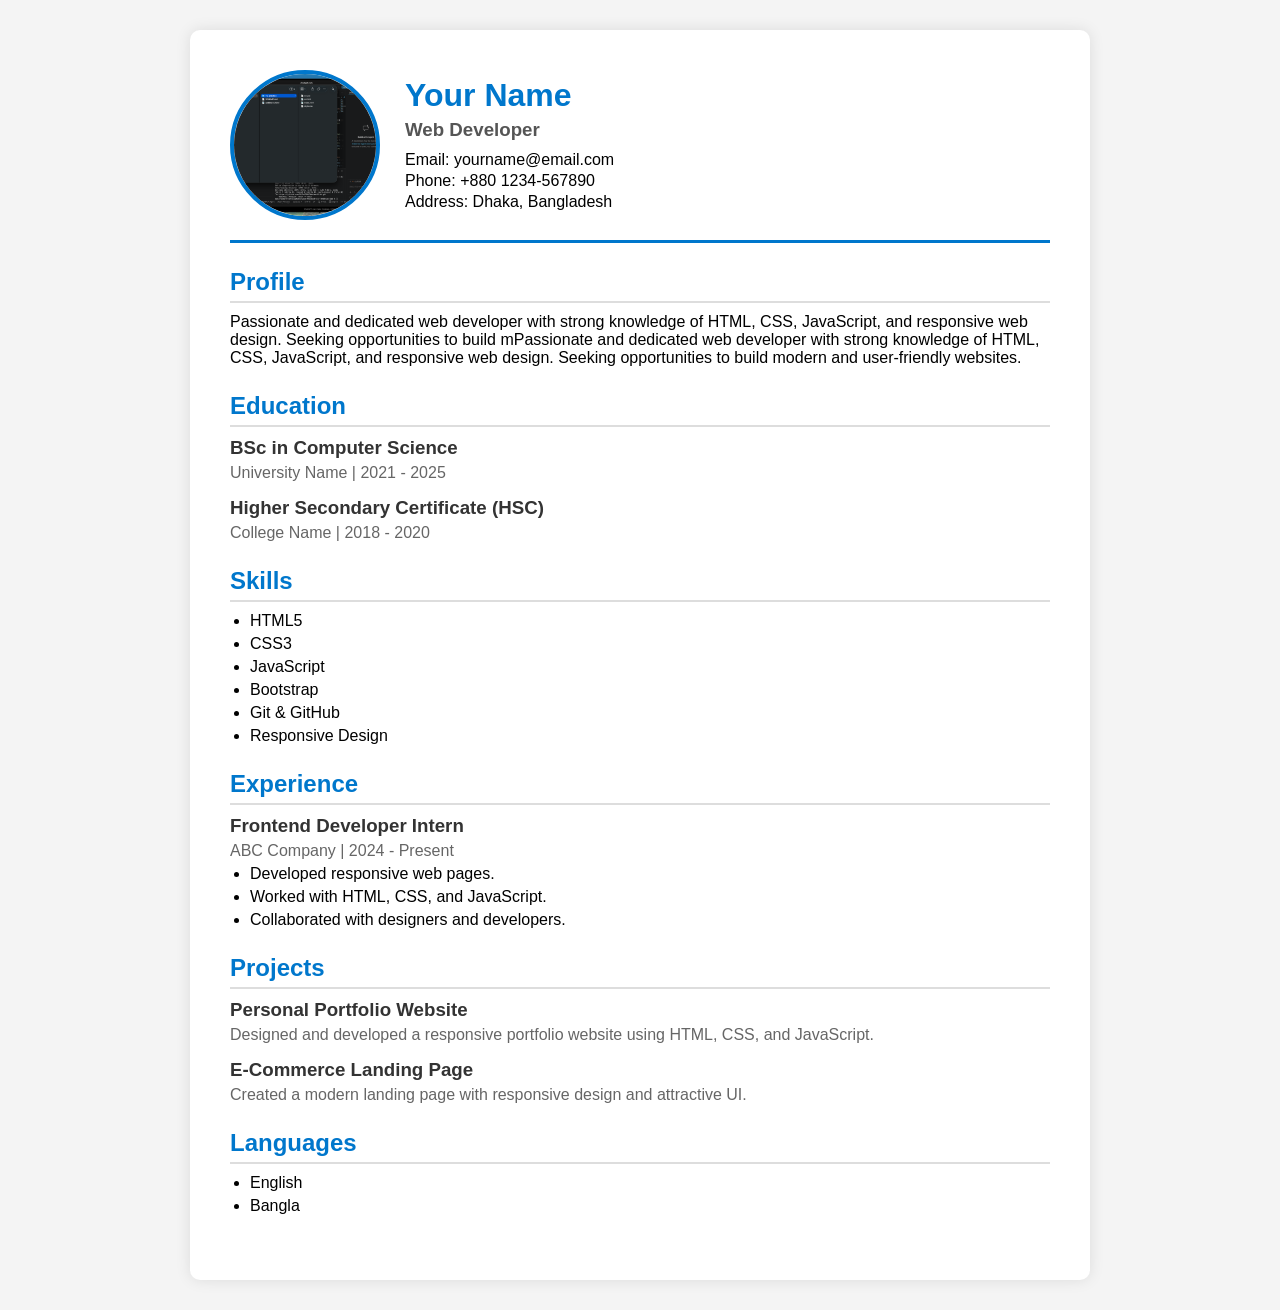
<file: my practice /index.html>
<!DOCTYPE html>
<html lang="en">
<head>
    <meta charset="UTF-8">
    <title>Professional CV</title>
    <link rel="stylesheet" href="style.css">
</head>
<body>

    <div class="cv-container">

        <!-- Header -->
        <header>
            <img src="profile.jpg" alt="Profile Photo" class="profile-img">

            <div class="header-text">
                <h1>Your Name</h1>
                <h3>Web Developer</h3>

                <p>Email: yourname@email.com</p>
                <p>Phone: +880 1234-567890</p>
                <p>Address: Dhaka, Bangladesh</p>
            </div>
        </header>

        <!-- Profile -->
        <section>
            <h2>Profile</h2>
            <p>
                Passionate and dedicated web developer with strong knowledge
                of HTML, CSS, JavaScript, and responsive web design.
                Seeking opportunities to build mPassionate and dedicated web developer with strong knowledge
                of HTML, CSS, JavaScript, and responsive web design.
                Seeking opportunities to build modern and user-friendly websites.
            </p>
        </section>

        <!-- Education -->
        <section>
            <h2>Education</h2>

            <div class="item">
                <h3>BSc in Computer Science</h3>
                <p>University Name | 2021 - 2025</p>
            </div>

            <div class="item">
                <h3>Higher Secondary Certificate (HSC)</h3>
                <p>College Name | 2018 - 2020</p>
            </div>
        </section>

        <!-- Skills -->
        <section>
            <h2>Skills</h2>

            <ul>
                <li>HTML5</li>
                <li>CSS3</li>
                <li>JavaScript</li>
                <li>Bootstrap</li>
                <li>Git & GitHub</li>
                <li>Responsive Design</li>
            </ul>
        </section>

        <!-- Experience -->
        <section>
            <h2>Experience</h2>

            <div class="item">
                <h3>Frontend Developer Intern</h3>
                <p>ABC Company | 2024 - Present</p>

                <ul>
                    <li>Developed responsive web pages.</li>
                    <li>Worked with HTML, CSS, and JavaScript.</li>
                    <li>Collaborated with designers and developers.</li>
                </ul>
            </div>
        </section>

        <!-- Projects -->
        <section>
            <h2>Projects</h2>

            <div class="item">
                <h3>Personal Portfolio Website</h3>
                <p>Designed and developed a responsive portfolio website using HTML, CSS, and JavaScript.</p>
            </div>

            <div class="item">
                <h3>E-Commerce Landing Page</h3>
                <p>Created a modern landing page with responsive design and attractive UI.</p>
            </div>
        </section>

        <!-- Languages -->
        <section>
            <h2>Languages</h2>

            <ul>
                <li>English</li>
                <li>Bangla</li>
            </ul>
        </section>

    </div>

</body>
</html>
</file>
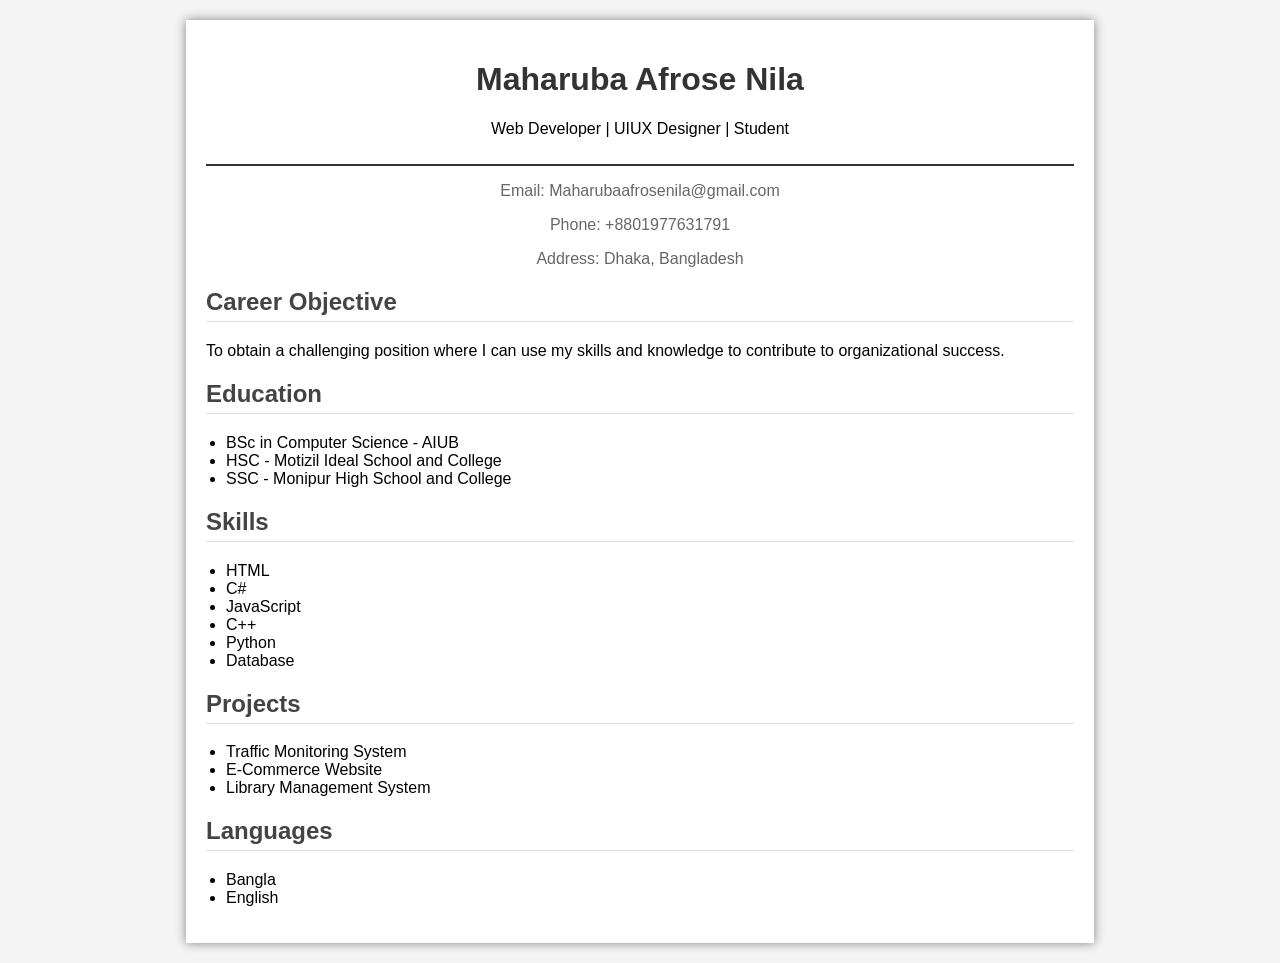
<file: webtech1.html>
<!DOCTYPE html>
<html>
<head>
    <title>My CV</title>
    <style>
        body {
            font-family: Arial, sans-serif;
            background-color: #f4f4f4;
            margin: 0;
            padding: 20px;
        }

        .container {
            width: 70%;
            margin: auto;
            background: white;
            padding: 20px;
            box-shadow: 0 0 10px gray;
        }

        .header {
            text-align: center;
            border-bottom: 2px solid #333;
            padding-bottom: 10px;
        }

        h1 {
            color: #333;
        }

        h2 {
            color: #444;
            border-bottom: 1px solid #ddd;
            padding-bottom: 5px;
        }

        .section {
            margin-top: 20px;
        }

        ul {
            padding-left: 20px;
        }

        .contact {
            text-align: center;
            color: #666;
        }
    </style>
</head>
<body>

<div class="container">

    <div class="header">
        <h1>Maharuba Afrose Nila </h1>
        <p>Web Developer | UIUX Designer | Student</p>
    </div>

    <div class="contact">
        <p>Email: Maharubaafrosenila@gmail.com</p>
        <p>Phone: +8801977631791</p>
        <p>Address: Dhaka, Bangladesh</p>
    </div>

    <div class="section">
        <h2>Career Objective</h2>
        <p>
            To obtain a challenging position where I can use my skills
            and knowledge to contribute to organizational success.
        </p>
    </div>

    <div class="section">
        <h2>Education</h2>
        <ul>
            <li>BSc in Computer Science - AIUB</li>
            <li>HSC - Motizil Ideal School and College</li>
            <li>SSC - Monipur High  School and College</li>
        </ul>
    </div>

    <div class="M">
        <h2>Skills</h2>
        <ul>
            <li>HTML</li>
            <li>C#</li>
            <li>JavaScript</li>
            <li>C++</li>
            <li>Python</li>
            <li>Database</li>
        </ul>
    </div>

    <div class="section">
        <h2>Projects</h2>
        <ul>
            <li>Traffic Monitoring System</li>
            <li>E-Commerce Website</li>
            <li> Library Management System</li>
        </ul>
    </div>

    <div class="section">
        <h2>Languages</h2>
        <ul>
            <li>Bangla</li>
            <li>English</li>
        </ul>
    </div>

</div>

</body>
</html>
</file>
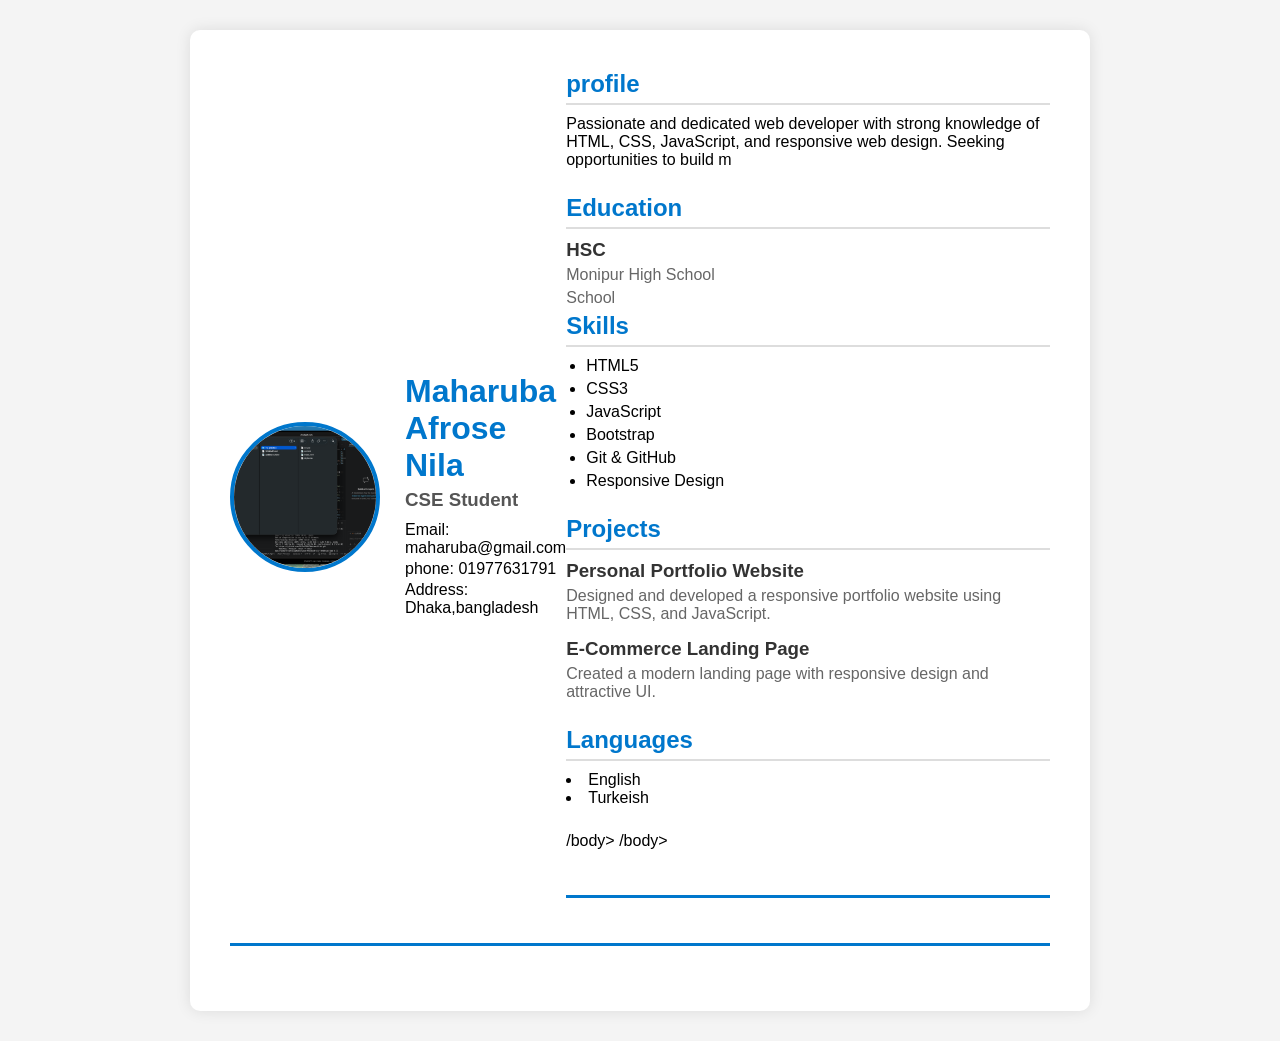
<file: my practice /cv.html>
<!DOCTYPE html>
<html lang="en">
<head>
    <meta charset="UTF-8">
    <meta name="viewport" content="width=device-width, initial-scale=1.0">
    <title>Document</title>
    <link rel="stylesheet" href="style.css">
</head>
<body>
    <div class ="cv cv-container">
        <header>
        <img src="profile.jpg"alt="profile picture" class="profile-img">
        <div class ="header-text">
            <h1>Maharuba Afrose Nila</h1>
            <h3>CSE Student</h3>
            <p>Email: maharuba@gmail.com</p>
            <p>phone: 01977631791</p>
            <p>Address: Dhaka,bangladesh</p>
            </div>
            <header>
            <section>
                <h2> profile</h2>
                <p>
                    Passionate and dedicated web developer with strong knowledge
                of HTML, CSS, JavaScript, and responsive web design.
                Seeking opportunities to build m
                <p> 
             <section>
                </section>
                <h2>Education</h2>
                <div class ="item"> 
                    <h3> HSC</h3>
                    <p>Monipur High School</p>
                    <p>School</p>
                    <section>
            <h2>Skills</h2>

            <ul>
                <li>HTML5</li>
                <li>CSS3</li>
                <li>JavaScript</li>
                <li>Bootstrap</li>
                <li>Git & GitHub</li>
                <li>Responsive Design</li>
            </ul>
        </section>
        <section>
            <h2>Projects</h2>

            <div class="item">
                <h3>Personal Portfolio Website</h3>
                <p>Designed and developed a responsive portfolio website using HTML, CSS, and JavaScript.</p>
            </div>

            <div class="item">
                <h3>E-Commerce Landing Page</h3>
                <p>Created a modern landing page with responsive design and attractive UI.</p>
            </div>
        </section>
        <section>
            <h2> Languages</h2>
            </ul>
            <li>English</li>
            <li>Turkeish</li>
        </ul>
        </section>
                </div>
                /body>
/body>
</html>




                
                



            
       
               
        
                
                   
            


       
</html>
</file>
<file: my practice /style.css>
*{
    margin:0;
    padding:0;
    box-sizing:border-box;
    font-family: Arial, sans-serif;
}

body{
    background:#f4f4f4;
    padding:30px;
}

.cv-container{
    max-width:900px;
    margin:auto;
    background:white;
    padding:40px;
    border-radius:10px;
    box-shadow:0 0 15px rgba(0,0,0,0.1);
}

header{
    display:flex;
    align-items:center;
    border-bottom:3px solid #0077cc;
    padding-bottom:20px;
    margin-bottom:25px;
}

.profile-img{
    width:150px;
    height:150px;
    border-radius:50%;
    object-fit:cover;
    border:4px solid #0077cc;
    margin-right:25px;
}

.header-text h1{
    color:#0077cc;
    margin-bottom:5px;
}

.header-text h3{
    color:#555;
    margin-bottom:10px;
}

.header-text p{
    margin:3px 0;
}

section{
    margin-bottom:25px;
}

section h2{
    color:#0077cc;
    margin-bottom:10px;
    border-bottom:2px solid #ddd;
    padding-bottom:5px;
}

.item{
    margin-bottom:15px;
}

.item h3{
    color:#333;
}

.item p{
    color:#666;
    margin:5px 0;
}

ul{
    margin-left:20px;
}

ul li{
    margin-bottom:5px;
}

@media(max-width:768px){

    header{
        flex-direction:column;
        text-align:center;
    }

    .profile-img{
        margin-right:0;
        margin-bottom:15px;
    }
}
</file>
